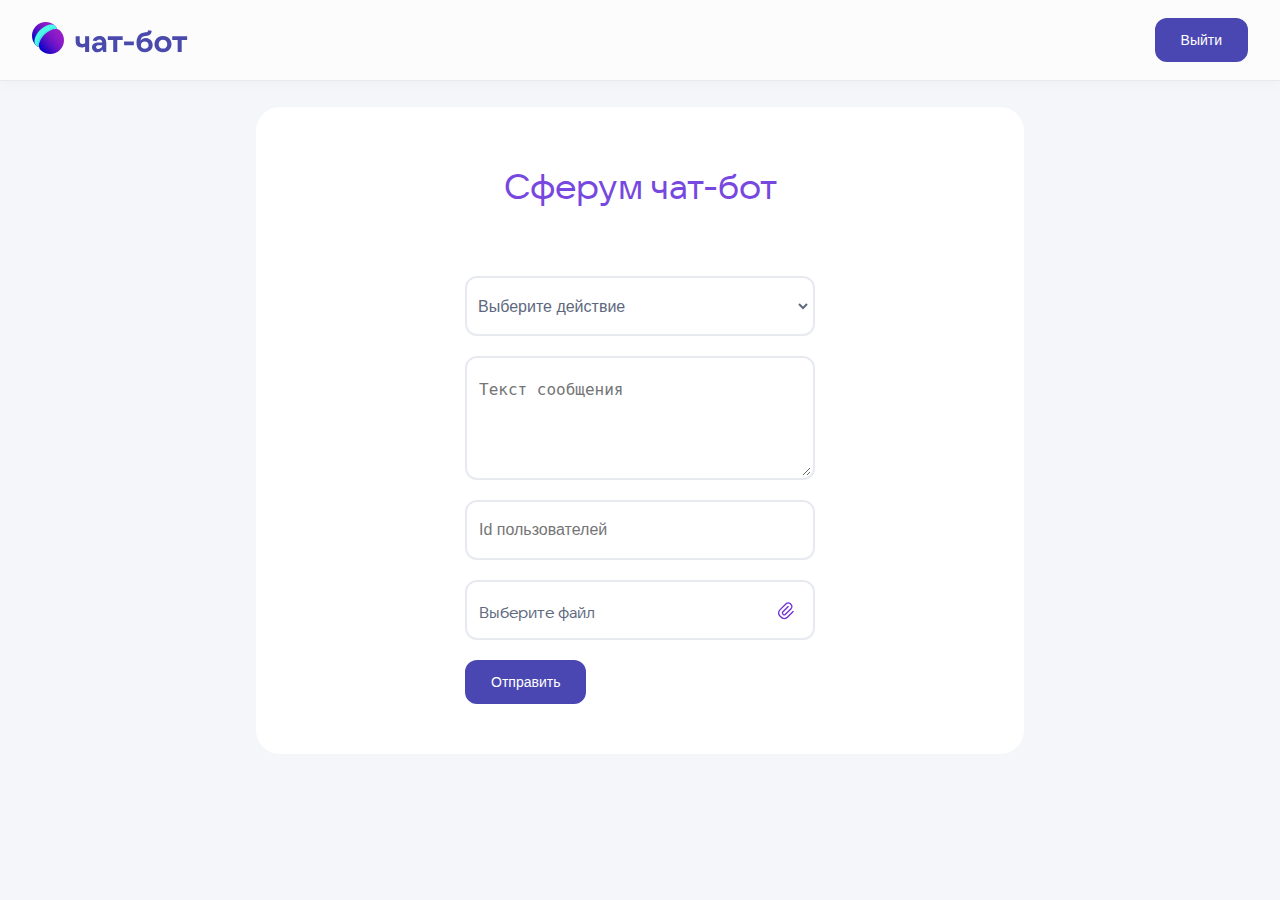
<file: index.html>
<!DOCTYPE html>
<html lang="en">
<head>
    <meta charset="UTF-8">
    <title>Чатбот</title>
    <link rel="stylesheet" href="styles/styles.css">
    <link rel="icon" href="images/favicon.svg">
</head>
<body>
<section class="main-page-header">
    <header class="header">
        <div class="header-logo">
            <svg width="157" height="32" viewBox="0 0 157 32" fill="none" xmlns="http://www.w3.org/2000/svg">
                <path d="M27.9713 8.52062C27.1733 7.72326 26.1338 7.2442 24.9388 7.06084C24.7554 5.86577 24.2764 4.8263 23.479 4.02829C18.1081 -1.34276 9.39919 -1.34276 4.02823 4.02829C-1.34274 9.39934 -1.34274 18.1083 4.02823 23.4794C4.82622 24.2774 5.86568 24.7558 7.06074 24.9398C7.24409 26.1349 7.72315 27.1744 8.5205 27.9717C13.8915 33.3428 22.6003 33.3428 27.9713 27.9717C33.3429 22.6007 33.3429 13.8923 27.9713 8.52062Z"
                      fill="url(#paint0_linear_874_30822)"></path>
                <path d="M12.5508 12.5498C16.5601 8.54037 21.423 6.51952 24.9397 7.05992C24.7563 5.86485 24.2773 4.82537 23.4799 4.02737C20.3344 0.881826 13.4301 2.68573 8.05915 8.05743C2.68819 13.4285 0.883659 20.3329 4.02915 23.4784C4.82715 24.2765 5.86661 24.7549 7.06166 24.9389C6.51998 21.4221 8.54143 16.5592 12.5508 12.5498Z"
                      fill="url(#paint1_radial_874_30822)"></path>
                <path d="M53.11 24.81C52.69 25.01 52.18 25.18 51.58 25.32C51 25.44 50.4 25.5 49.78 25.5C47.76 25.5 46.23 24.94 45.19 23.82C44.17 22.7 43.66 21.08 43.66 18.96V14.28H47.71V18.96C47.71 19.94 47.94 20.68 48.4 21.18C48.86 21.68 49.53 21.93 50.41 21.93C51.57 21.93 52.47 21.71 53.11 21.27V14.28H57.16V30H53.11V24.81ZM67.5454 13.98C69.6454 13.98 71.2954 14.62 72.4954 15.9C73.6954 17.16 74.2954 18.91 74.2954 21.15V30H71.2054L70.4554 27.54C70.0154 28.3 69.3554 28.95 68.4754 29.49C67.5954 30.03 66.5654 30.3 65.3854 30.3C64.3654 30.3 63.4454 30.09 62.6254 29.67C61.8054 29.23 61.1554 28.63 60.6754 27.87C60.2154 27.11 59.9854 26.26 59.9854 25.32C59.9854 23.82 60.5754 22.63 61.7554 21.75C62.9554 20.85 64.6954 20.4 66.9754 20.4H70.2154C70.1554 19.52 69.8754 18.8 69.3754 18.24C68.8754 17.68 68.1954 17.4 67.3354 17.4C66.6154 17.4 66.0054 17.58 65.5054 17.94C65.0254 18.3 64.6754 18.71 64.4554 19.17L60.7354 18.54C61.0954 17.12 61.9054 16.01 63.1654 15.21C64.4254 14.39 65.8854 13.98 67.5454 13.98ZM66.4954 26.91C67.5954 26.91 68.4854 26.56 69.1654 25.86C69.8454 25.14 70.2054 24.27 70.2454 23.25H67.1254C65.0854 23.25 64.0654 23.83 64.0654 24.99C64.0654 25.57 64.2854 26.04 64.7254 26.4C65.1654 26.74 65.7554 26.91 66.4954 26.91ZM85.2716 30H81.2216V17.97H75.7916V14.28H90.7316V17.97H85.2716V30ZM101.86 23.37H92.0795V19.59H101.86V23.37ZM113.67 15.99C115.01 15.99 116.21 16.29 117.27 16.89C118.35 17.49 119.19 18.33 119.79 19.41C120.39 20.49 120.69 21.72 120.69 23.1C120.69 24.48 120.35 25.72 119.67 26.82C118.99 27.9 118.04 28.75 116.82 29.37C115.62 29.99 114.26 30.3 112.74 30.3C111.42 30.3 110.21 30.06 109.11 29.58C108.03 29.08 107.12 28.33 106.38 27.33C105.8 26.55 105.34 25.59 105 24.45C104.68 23.31 104.52 22.08 104.52 20.76C104.52 17.76 105.21 15.36 106.59 13.56C107.99 11.74 110.27 10.66 113.43 10.32C114.17 10.24 114.72 10.13 115.08 9.99C115.46 9.85 115.72 9.66 115.86 9.42C116.02 9.18 116.13 8.83 116.19 8.37L119.7 8.7C119.62 10 119.31 11.01 118.77 11.73C118.23 12.43 117.56 12.93 116.76 13.23C115.96 13.51 114.95 13.73 113.73 13.89C112.41 14.07 111.4 14.35 110.7 14.73C110 15.09 109.51 15.58 109.23 16.2C108.95 16.8 108.76 17.64 108.66 18.72C109.26 17.76 109.96 17.07 110.76 16.65C111.56 16.21 112.53 15.99 113.67 15.99ZM112.74 26.7C113.88 26.7 114.8 26.37 115.5 25.71C116.22 25.05 116.58 24.19 116.58 23.13C116.58 22.07 116.22 21.22 115.5 20.58C114.8 19.92 113.88 19.59 112.74 19.59C111.6 19.59 110.67 19.92 109.95 20.58C109.23 21.24 108.87 22.09 108.87 23.13C108.87 24.19 109.23 25.05 109.95 25.71C110.67 26.37 111.6 26.7 112.74 26.7ZM130.966 30.3C129.326 30.3 127.856 29.95 126.556 29.25C125.276 28.55 124.266 27.59 123.526 26.37C122.806 25.13 122.446 23.72 122.446 22.14C122.446 20.56 122.806 19.16 123.526 17.94C124.266 16.7 125.276 15.73 126.556 15.03C127.856 14.33 129.326 13.98 130.966 13.98C132.606 13.98 134.076 14.33 135.376 15.03C136.676 15.73 137.686 16.7 138.406 17.94C139.126 19.16 139.486 20.56 139.486 22.14C139.486 23.72 139.126 25.13 138.406 26.37C137.686 27.59 136.676 28.55 135.376 29.25C134.076 29.95 132.606 30.3 130.966 30.3ZM130.966 26.61C132.246 26.61 133.276 26.2 134.056 25.38C134.856 24.54 135.256 23.46 135.256 22.14C135.256 20.82 134.856 19.75 134.056 18.93C133.276 18.09 132.246 17.67 130.966 17.67C129.686 17.67 128.646 18.09 127.846 18.93C127.066 19.75 126.676 20.82 126.676 22.14C126.676 23.46 127.066 24.54 127.846 25.38C128.646 26.2 129.686 26.61 130.966 26.61ZM149.695 30H145.645V17.97H140.215V14.28H155.155V17.97H149.695V30Z"
                      fill="#494AAC"/>
                <defs>
                    <linearGradient id="paint0_linear_874_30822" x1="5.96966" y1="24.777" x2="25.8156" y2="7.41207"
                                    gradientUnits="userSpaceOnUse">
                        <stop stop-color="#0000C9"></stop>
                        <stop offset="0.1277" stop-color="#2006C9"></stop>
                        <stop offset="0.3216" stop-color="#4A0EC8"></stop>
                        <stop offset="0.5106" stop-color="#6B14C8"></stop>
                        <stop offset="0.6905" stop-color="#8318C7"></stop>
                        <stop offset="0.8578" stop-color="#911BC7"></stop>
                        <stop offset="1" stop-color="#961CC7"></stop>
                    </linearGradient>
                    <radialGradient id="paint1_radial_874_30822" cx="0" cy="0" r="1" gradientUnits="userSpaceOnUse"
                                    gradientTransform="translate(19.5398 19.8096) rotate(-128.972) scale(12.1793 17.9636)">
                        <stop stop-color="#0B25CE"></stop>
                        <stop offset="0.4859" stop-color="#2C93DB"></stop>
                        <stop offset="0.8379" stop-color="#42DCE4"></stop>
                        <stop offset="1" stop-color="#4BF9E8"></stop>
                    </radialGradient>
                </defs>
            </svg>
        </div>
        <form action="login.html">
            <button class="button">Выйти</button>
        </form>
    </header>
</section>

<section class="main">
    <div class="container-main">
        <div class="main-title">Сферум чат-бот</div>
        <div class="form-send">
            <form action="#" class="send-data-form">
                <div class="form-input-send">
                    <select name="type" class="form-input-send-select">
                        <option value="0">Выберите действие</option>
                        <option value="1">Отправка клавиатуры пользователям</option>
                        <option value="2">Удаление сообщений у пользователя</option>
                    </select>
                </div>
                <div class="form-input-send">
                    <textarea class="form-input-send-textarea" name="message" rows="10" cols="45"
                              placeholder="Текст сообщения"></textarea>
                </div>
                <div class="form-input-send">
                    <input class="form-input-text" type="text" placeholder="Id пользователей" name="userIds">
                </div>
                <div class="form-input-send">
                    <div class="form-input-send-file">
                        <div class="select-button"></div>
                        <div id="form-input-send-file-text">Выберите файл</div>
                        <input onchange="getName(this.value);" type="file" name="*{file}"
                               accept=".csv" placeholder="Файл для загрузки"/>
                    </div>
                </div>
                <div class="form-input-send-button">
                    <button class="button">Отправить</button>
                </div>
            </form>
        </div>
    </div>
</section>

<script src="scripts/script.js"></script>
</body>
</html>
</file>
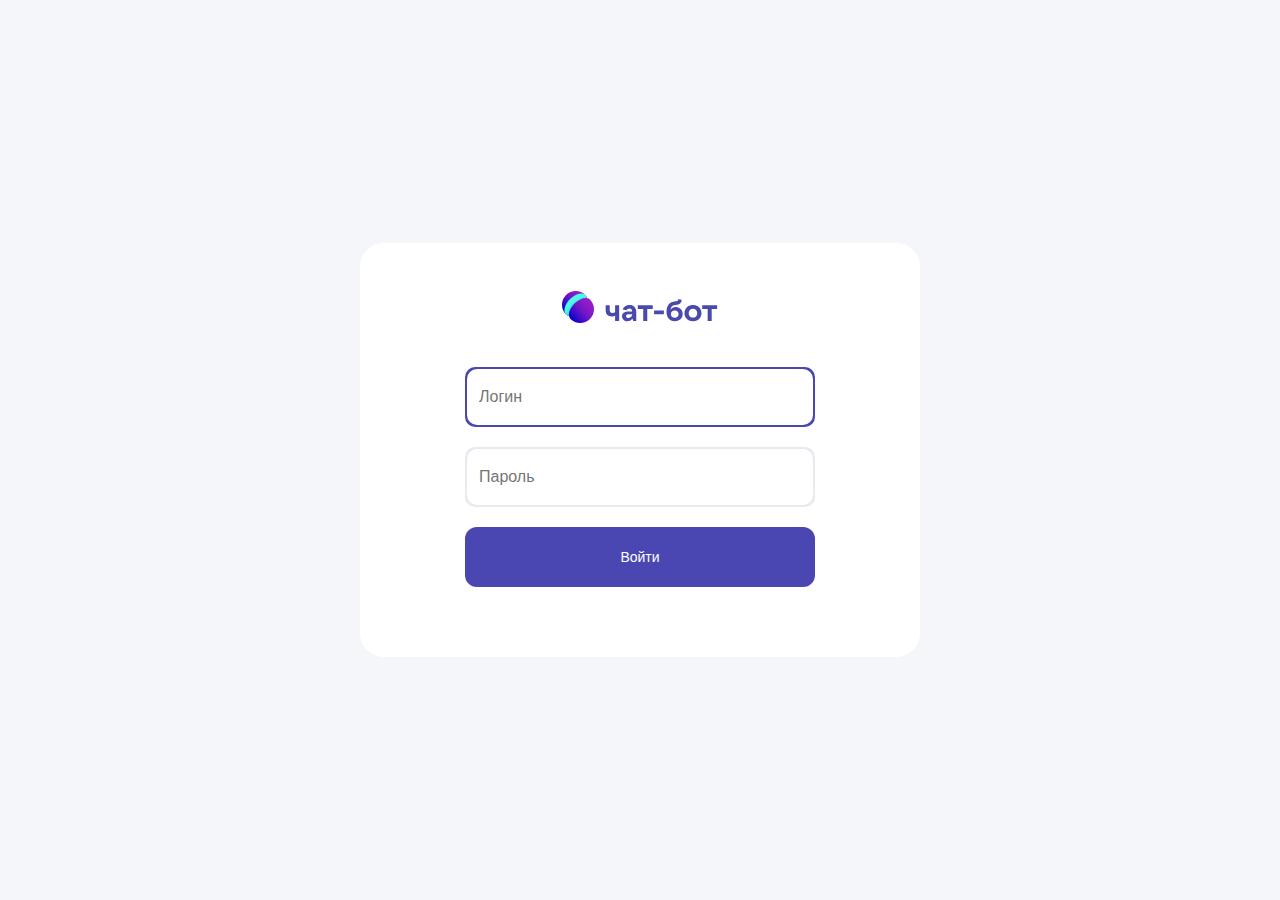
<file: login.html>
<!DOCTYPE html>
<html lang="en">
<head>
    <meta charset="UTF-8">
    <title>Чатбот</title>
    <link rel="stylesheet" href="styles/styles.css">
    <link rel="icon" href="images/favicon.svg">
</head>
<body>
<section class="login">
    <div class="container">
        <div class="logo">
            <svg width="157" height="32" viewBox="0 0 157 32" fill="none" xmlns="http://www.w3.org/2000/svg">
                <path d="M27.9713 8.52062C27.1733 7.72326 26.1338 7.2442 24.9388 7.06084C24.7554 5.86577 24.2764 4.8263 23.479 4.02829C18.1081 -1.34276 9.39919 -1.34276 4.02823 4.02829C-1.34274 9.39934 -1.34274 18.1083 4.02823 23.4794C4.82622 24.2774 5.86568 24.7558 7.06074 24.9398C7.24409 26.1349 7.72315 27.1744 8.5205 27.9717C13.8915 33.3428 22.6003 33.3428 27.9713 27.9717C33.3429 22.6007 33.3429 13.8923 27.9713 8.52062Z"
                      fill="url(#paint0_linear_874_30822)"></path>
                <path d="M12.5508 12.5498C16.5601 8.54037 21.423 6.51952 24.9397 7.05992C24.7563 5.86485 24.2773 4.82537 23.4799 4.02737C20.3344 0.881826 13.4301 2.68573 8.05915 8.05743C2.68819 13.4285 0.883659 20.3329 4.02915 23.4784C4.82715 24.2765 5.86661 24.7549 7.06166 24.9389C6.51998 21.4221 8.54143 16.5592 12.5508 12.5498Z"
                      fill="url(#paint1_radial_874_30822)"></path>
                <path d="M53.11 24.81C52.69 25.01 52.18 25.18 51.58 25.32C51 25.44 50.4 25.5 49.78 25.5C47.76 25.5 46.23 24.94 45.19 23.82C44.17 22.7 43.66 21.08 43.66 18.96V14.28H47.71V18.96C47.71 19.94 47.94 20.68 48.4 21.18C48.86 21.68 49.53 21.93 50.41 21.93C51.57 21.93 52.47 21.71 53.11 21.27V14.28H57.16V30H53.11V24.81ZM67.5454 13.98C69.6454 13.98 71.2954 14.62 72.4954 15.9C73.6954 17.16 74.2954 18.91 74.2954 21.15V30H71.2054L70.4554 27.54C70.0154 28.3 69.3554 28.95 68.4754 29.49C67.5954 30.03 66.5654 30.3 65.3854 30.3C64.3654 30.3 63.4454 30.09 62.6254 29.67C61.8054 29.23 61.1554 28.63 60.6754 27.87C60.2154 27.11 59.9854 26.26 59.9854 25.32C59.9854 23.82 60.5754 22.63 61.7554 21.75C62.9554 20.85 64.6954 20.4 66.9754 20.4H70.2154C70.1554 19.52 69.8754 18.8 69.3754 18.24C68.8754 17.68 68.1954 17.4 67.3354 17.4C66.6154 17.4 66.0054 17.58 65.5054 17.94C65.0254 18.3 64.6754 18.71 64.4554 19.17L60.7354 18.54C61.0954 17.12 61.9054 16.01 63.1654 15.21C64.4254 14.39 65.8854 13.98 67.5454 13.98ZM66.4954 26.91C67.5954 26.91 68.4854 26.56 69.1654 25.86C69.8454 25.14 70.2054 24.27 70.2454 23.25H67.1254C65.0854 23.25 64.0654 23.83 64.0654 24.99C64.0654 25.57 64.2854 26.04 64.7254 26.4C65.1654 26.74 65.7554 26.91 66.4954 26.91ZM85.2716 30H81.2216V17.97H75.7916V14.28H90.7316V17.97H85.2716V30ZM101.86 23.37H92.0795V19.59H101.86V23.37ZM113.67 15.99C115.01 15.99 116.21 16.29 117.27 16.89C118.35 17.49 119.19 18.33 119.79 19.41C120.39 20.49 120.69 21.72 120.69 23.1C120.69 24.48 120.35 25.72 119.67 26.82C118.99 27.9 118.04 28.75 116.82 29.37C115.62 29.99 114.26 30.3 112.74 30.3C111.42 30.3 110.21 30.06 109.11 29.58C108.03 29.08 107.12 28.33 106.38 27.33C105.8 26.55 105.34 25.59 105 24.45C104.68 23.31 104.52 22.08 104.52 20.76C104.52 17.76 105.21 15.36 106.59 13.56C107.99 11.74 110.27 10.66 113.43 10.32C114.17 10.24 114.72 10.13 115.08 9.99C115.46 9.85 115.72 9.66 115.86 9.42C116.02 9.18 116.13 8.83 116.19 8.37L119.7 8.7C119.62 10 119.31 11.01 118.77 11.73C118.23 12.43 117.56 12.93 116.76 13.23C115.96 13.51 114.95 13.73 113.73 13.89C112.41 14.07 111.4 14.35 110.7 14.73C110 15.09 109.51 15.58 109.23 16.2C108.95 16.8 108.76 17.64 108.66 18.72C109.26 17.76 109.96 17.07 110.76 16.65C111.56 16.21 112.53 15.99 113.67 15.99ZM112.74 26.7C113.88 26.7 114.8 26.37 115.5 25.71C116.22 25.05 116.58 24.19 116.58 23.13C116.58 22.07 116.22 21.22 115.5 20.58C114.8 19.92 113.88 19.59 112.74 19.59C111.6 19.59 110.67 19.92 109.95 20.58C109.23 21.24 108.87 22.09 108.87 23.13C108.87 24.19 109.23 25.05 109.95 25.71C110.67 26.37 111.6 26.7 112.74 26.7ZM130.966 30.3C129.326 30.3 127.856 29.95 126.556 29.25C125.276 28.55 124.266 27.59 123.526 26.37C122.806 25.13 122.446 23.72 122.446 22.14C122.446 20.56 122.806 19.16 123.526 17.94C124.266 16.7 125.276 15.73 126.556 15.03C127.856 14.33 129.326 13.98 130.966 13.98C132.606 13.98 134.076 14.33 135.376 15.03C136.676 15.73 137.686 16.7 138.406 17.94C139.126 19.16 139.486 20.56 139.486 22.14C139.486 23.72 139.126 25.13 138.406 26.37C137.686 27.59 136.676 28.55 135.376 29.25C134.076 29.95 132.606 30.3 130.966 30.3ZM130.966 26.61C132.246 26.61 133.276 26.2 134.056 25.38C134.856 24.54 135.256 23.46 135.256 22.14C135.256 20.82 134.856 19.75 134.056 18.93C133.276 18.09 132.246 17.67 130.966 17.67C129.686 17.67 128.646 18.09 127.846 18.93C127.066 19.75 126.676 20.82 126.676 22.14C126.676 23.46 127.066 24.54 127.846 25.38C128.646 26.2 129.686 26.61 130.966 26.61ZM149.695 30H145.645V17.97H140.215V14.28H155.155V17.97H149.695V30Z"
                      fill="#494AAC"/>
                <defs>
                    <linearGradient id="paint0_linear_874_30822" x1="5.96966" y1="24.777" x2="25.8156" y2="7.41207"
                                    gradientUnits="userSpaceOnUse">
                        <stop stop-color="#0000C9"></stop>
                        <stop offset="0.1277" stop-color="#2006C9"></stop>
                        <stop offset="0.3216" stop-color="#4A0EC8"></stop>
                        <stop offset="0.5106" stop-color="#6B14C8"></stop>
                        <stop offset="0.6905" stop-color="#8318C7"></stop>
                        <stop offset="0.8578" stop-color="#911BC7"></stop>
                        <stop offset="1" stop-color="#961CC7"></stop>
                    </linearGradient>
                    <radialGradient id="paint1_radial_874_30822" cx="0" cy="0" r="1" gradientUnits="userSpaceOnUse"
                                    gradientTransform="translate(19.5398 19.8096) rotate(-128.972) scale(12.1793 17.9636)">
                        <stop stop-color="#0B25CE"></stop>
                        <stop offset="0.4859" stop-color="#2C93DB"></stop>
                        <stop offset="0.8379" stop-color="#42DCE4"></stop>
                        <stop offset="1" stop-color="#4BF9E8"></stop>
                    </radialGradient>
                </defs>
            </svg>
        </div>
        <div class="form-login">
            <form action="index.html">
                <div class="form-login-input">
                    <input class="form-input-text" type="text" id="username" name="Логин" autofocus="autofocus" placeholder="Логин" />
                </div>
                <div class="form-login-input">
                    <input class="form-input-text" type="password" id="password" name="password" placeholder="Пароль"/>
                </div>
                <div class="form-login-input">
                    <button class="button">Войти</button>
                </div>
            </form>
        </div>
    </div>
</section>
</body>
</html>
</file>
<file: styles/styles.css>
* {
    padding: 0;
    margin: 0;
}


@font-face {
    font-family: "VK Sans Display";
    src: url("../fonts/VKSansDisplay-Bold.ttf");
    src: url("../fonts/VKSansDisplay-DemiBold.ttf");
    src: url("../fonts/VKSansDisplay-Medium.ttf");
    src: url("../fonts/VKSansDisplay-Regular.ttf");
}

html, body{
    font-family: "VK Sans Display", sans-serif;
    height: 100%;
    overflow: hidden;
    background-color: #F5F6F9;
    color: #7748DF;
}

.main, .login{
    font-weight: 400;
    font-size: 14px;
    overflow-y: hidden;
    overflow-x: auto;
    display: flex;
    align-items: center;
    justify-content: center;
}

.login {
    min-height: 100%;
}

header {
    background: #FCFCFC;
    border-bottom: 1px solid rgb(230, 234, 239);
    box-shadow: rgba(54, 71, 92, 0.02) 0px 6px 10px;
    height: 80px;
    z-index: 2;
    padding: 0px 32px;
    margin-bottom: 26px;
}

.header {
    display: flex;
    align-items: center;
    justify-content: space-between;
}

.container{
    display: flex;
    align-items: center;
    justify-content: center;
    height: 100%;
    background-color: white;
    min-width: 560px;
    border-radius: 24px;
    flex-direction: column;
    padding-top: 48px;
}

.container-main {
    display: flex;
    align-items: center;
    background-color: white;
    border-radius: 24px;
    flex-direction: column;
    height: 100%;
    width: 60%;
    padding-top: 56px;
}

.logo{
    display: block;
    align-items: center;
    margin-bottom: 40px;
}

.main-title{
    font-size: 36px;
    font-weight: normal;
    margin-bottom: 68px;
}

.form-login-input {
    height: 60px;
    width: 350px;
    border-radius: 10px;
    margin-bottom: 20px;
    display: flex;
    align-items: center;
    background-color: #E7EAEE;
    justify-content: center;
}

.form-login-input:focus-within, .form-input-send:focus-within {
    background-color: #4b47b2;
}

.form-input-text, .form-input-send-select, .form-input-send-textarea, .form-input-send-file-text {
    padding: 20px 10px;
    font-size: 16px;
    background: white;
    width: 346px;
    height: 56px;
    border-radius: 10px;
    box-sizing: border-box;
    outline: none;
    border: 2px solid transparent;
    color: #5e697e;
}

.form-input-send-select{
    padding: 5px;
}

.form-input-send-textarea {
    min-height: 120px;
}

.button{
    cursor: pointer;
    border-radius: 12px;
    padding: 12px 24px;
    border: #4b47b2 solid 2px;
    background-color:#4b47b2;
    color: white;
    font-weight: 400;
    font-size: 14px;
}

.button:hover{
    border: #35337B solid 2px;
    background-color:#35337B;
}


.form-login, .form-send {
    margin-bottom: 50px;
}

.form-login-input .button{
    align-items: center;
    height: 60px;
    width: 350px;
    color: white;
    cursor: pointer;
}

.send-data-form {
    display: flex;
    flex-direction: column;
}

.form-input-send {
    width: 350px;
    padding: 2px 0;
    border-radius: 12px;
    margin-bottom: 20px;
    display: flex;
    align-items: center;
    background-color: #E7EAEE;
    justify-content: center;
    font-size: 16px;
}

.form-input-send-file {
    padding: 18px 10px;
    background: white;
    width: 346px;
    height: 56px;
    border-radius: 10px;
    box-sizing: border-box;
    outline: none;
    border: 2px solid transparent;
    color: #5e697e;
    cursor: pointer;
    overflow: hidden;
    position: relative;
    text-align: left;
    vertical-align: middle;
}

.form-input-send-file input{
    position:absolute;
    top:0;
    left:0;
    width:100%;
    -moz-opacity: 0;
    filter: alpha(opacity=0);
    opacity: 0;
    font-size: 150px;
    height: 54px;
    z-index:20;
}

.select-button{
    background: url("../images/upload.svg") center no-repeat;
    float: right;
    font-size: 16px;
    height: 18px;
    line-height: 20px;
    overflow: hidden;
    text-align: center;
    vertical-align: middle;
    width: 30px;
}

.form-input-send-file-text {
    float: left;
    overflow: hidden;
}
</file>
